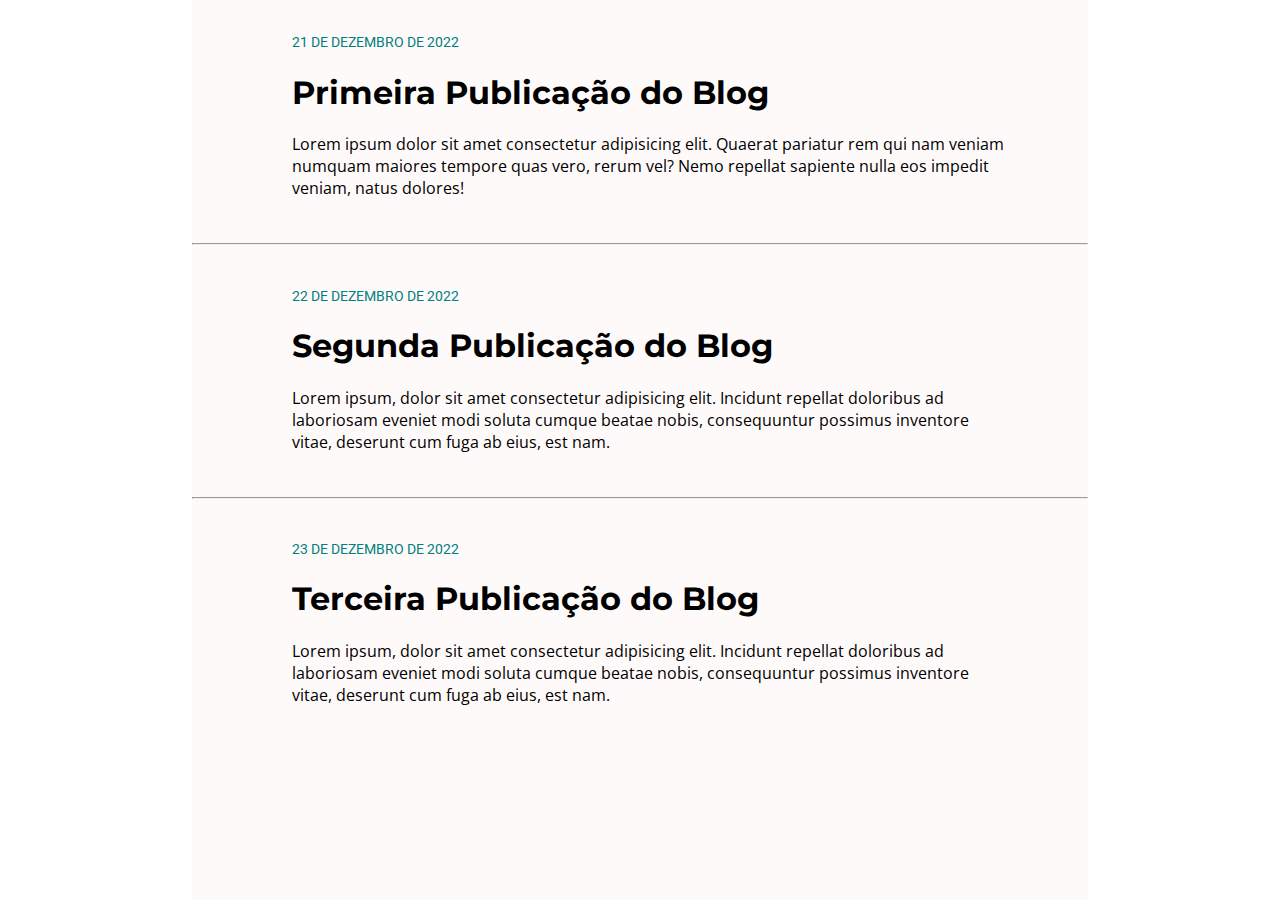
<file: blog/index.html>
<html>
  <head>
    <meta />
    <title>Blog</title>
    <link href="https://fonts.googleapis.com/css?family=Montserrat|Open+Sans|Roboto&display=swap" rel="stylesheet" />
    <link rel="stylesheet" type="text/css" href="style.css" />
  </head>
  <body>
    <div class="post-container">
      <div class="post">
        <p class="date">21 DE DEZEMBRO DE 2022</p><p>
        </p><h1>Primeira Publicação do Blog</h1>
        <div class="post-content">
          <p>Lorem ipsum dolor sit amet consectetur adipisicing elit. Quaerat pariatur rem qui nam veniam numquam maiores tempore quas vero, rerum vel? Nemo repellat sapiente nulla eos impedit veniam, natus dolores!</p> 
        </div>
      </h1></div>
      <hr />
      <div class="post">
        <p class="date">22 DE DEZEMBRO DE 2022</p><p>
        </p><h1>Segunda Publicação do Blog</h1>
        <div class="post-content">
          <p>Lorem ipsum, dolor sit amet consectetur adipisicing elit. Incidunt repellat doloribus ad laboriosam eveniet modi soluta cumque beatae nobis, consequuntur possimus inventore vitae, deserunt cum fuga ab eius, est nam.</p>
        </div>
      </div>
      <hr />
      <div class="post">
        <p class="date">23 DE DEZEMBRO DE 2022</p><p>
        </p><h1>Terceira Publicação do Blog</h1>
        <div class="post-content">
          <p>Lorem ipsum, dolor sit amet consectetur adipisicing elit. Incidunt repellat doloribus ad laboriosam eveniet modi soluta cumque beatae nobis, consequuntur possimus inventore vitae, deserunt cum fuga ab eius, est nam.</p>
        </div>
      </div>        
    </div>        
  </body>
</html>
</file>
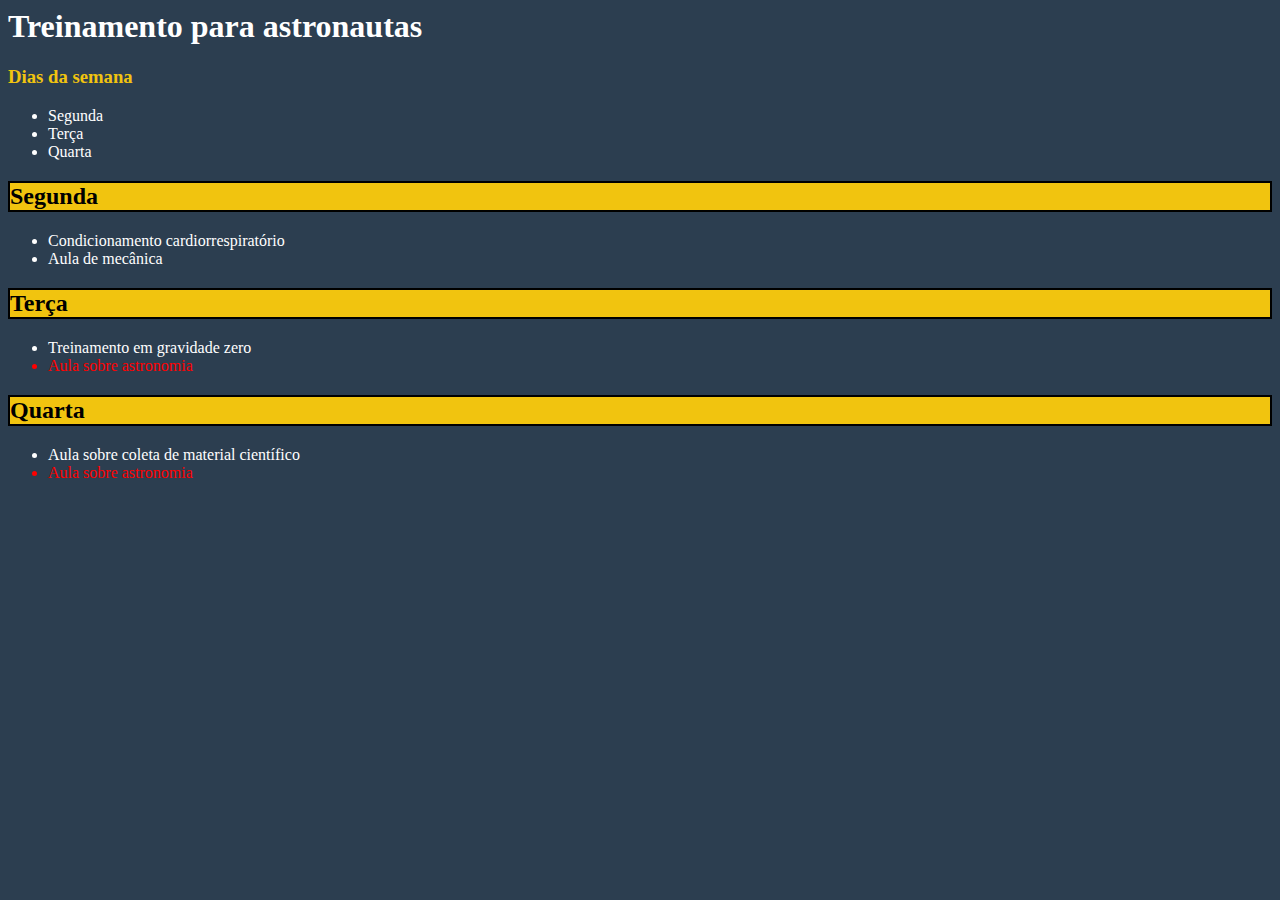
<file: css_site/index.html>
<html>
  <head>
      <link rel="stylesheet" href="style.css">
    <meta />
    <title>Treinamento para astronautas</title>
  </head>
  <body>
    <h1>Treinamento para astronautas</h1>
    <div id="days-of-week">
      <h3>Dias da semana</h3>
      <ul>
        <li>Segunda</li>
        <li>Terça</li>
        <li>Quarta</li>
      </ul>
    </div>
    <div id="activities">
      <h2>Segunda</h2>
      <ul>
        <li>Condicionamento cardiorrespiratório</li>
        <li>Aula de mecânica</li>
      </ul>
      <h2>Terça</h2>
      <ul>
        <li>Treinamento em gravidade zero</li>
        <li id="astronomy-class">Aula sobre astronomia</li>
      </ul>
      <h2>Quarta</h2>
      <ul>
        <li>Aula sobre coleta de material científico</li>
        <li id="astronomy-class">Aula sobre astronomia</li>
      </ul>
    </div>
  </body>
</html>
</file>
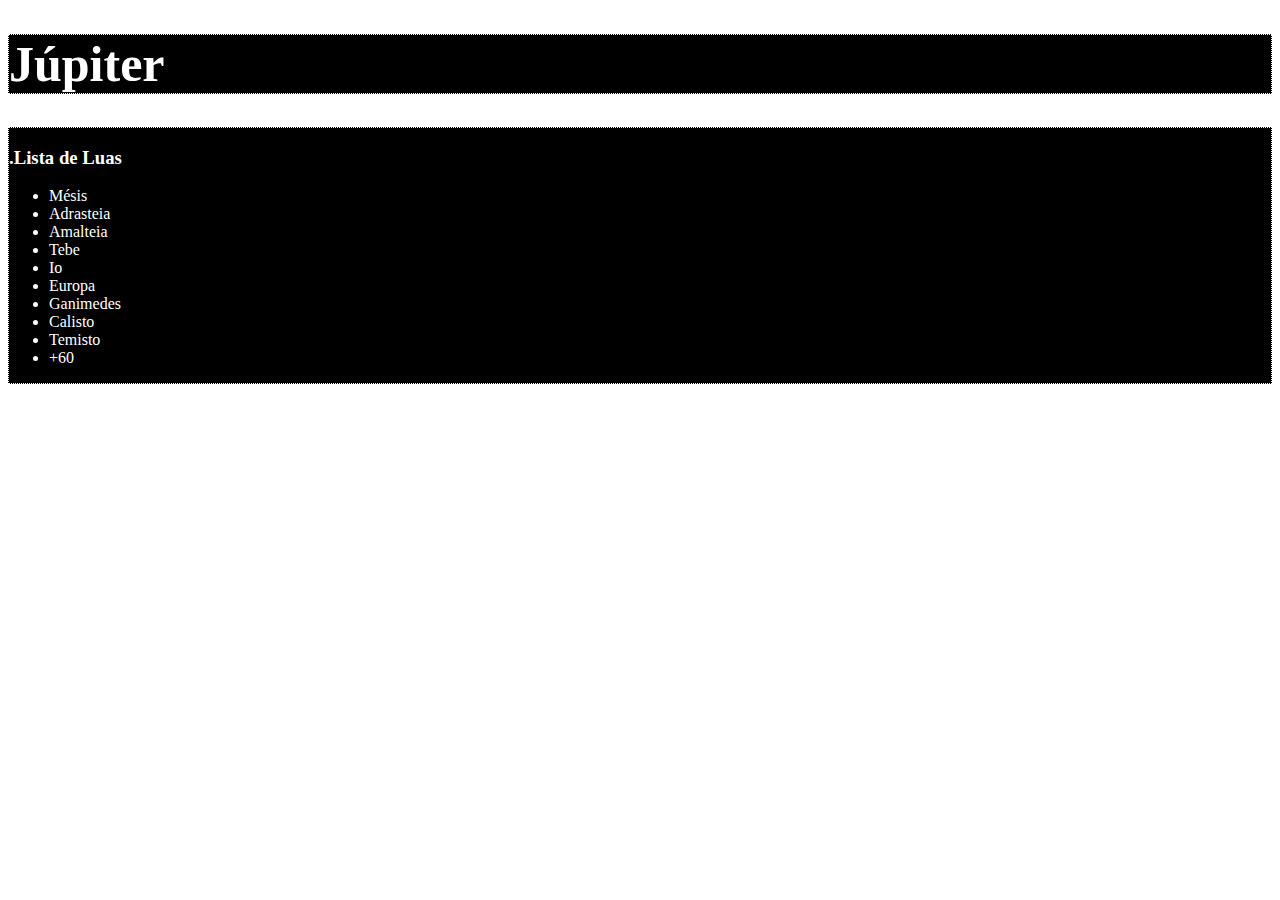
<file: jupiter/index.html>
<!DOCTYPE html>
<html>
<head>
    <link rel="stylesheet" href="style.css">
    <title>Jupiter</title>
</head>
<body>
    <header>
        <h1>
            Júpiter
        </h1>
    </header>
    <section>
        <div>
            <h3>
            .Lista de Luas
            </h3>
            <ul>
                <li class= "moon">Mésis</li>
                <li>Adrasteia</li>
                <li>Amalteia</li>
                <li>Tebe</li>
                <li>Io</li>
                <li>Europa</li>
                <li>Ganimedes</li>
                <li>Calisto</li>
                <li>Temisto</li>
                <li>+60</li>
            </ul>
        </div>
        
    </section>
</body>
</html>
</file>
<file: blog/style.css>
body{
    margin: 0px;
}

.post-container {
    width: 70%;
    height: 100%;
    margin: 0px auto 0px auto;
    background-color: #fffafa;
}

h1{
    font-family: 'Montserrat', sans-serif;
}

.post-container .date{
    font-family: 'Roboto', sans-serif;
    color: #008080;
    font-size: 90%;
}

.post-container .post-content{
    width: 90%;
    font-family: 'Open Sans', sans-serif;
    font-weight: normal;
}

.post-container .post{
    margin-left: 50px;
    padding-top: 20px;
    padding-left: 50px;
    padding-bottom: 20px;
}
</file>
<file: css_site/style.css>
body{
    background-color: #2c3e50;
}

h1{
    color: #ffffff;
}

h3{
    color: #f1c40f;
}

li{
    color: #ffffff;
}

h2{
    color: black;
    background-color: #f1c40f;
    border: 2px solid;
}

#astronomy-class{
    color: red;
}
</file>
<file: jupiter/style.css>
body{
    background-image: url("https://s1.static.brasilescola.uol.com.br/be/2020/11/luas-jupiter.jpg") ;
    background-repeat: no-repeat;
    background-size: cover;
}

h1{
    background-color: rgb(0, 0, 0);
    font-size: 50px; 
    color: rgb(255, 255, 255);
    border-style: dotted;
    border-width: 1px;
    border-color: rgb(255, 255, 255);
}
h3{
    color: rgb(255, 255, 255);
}
li{
    color: rgb(255, 255, 255);
}

div{
    background-color: black;
    border-style: dotted;
    border-width: 1px;
    border-color: rgb(255, 255, 255);
}
</file>
